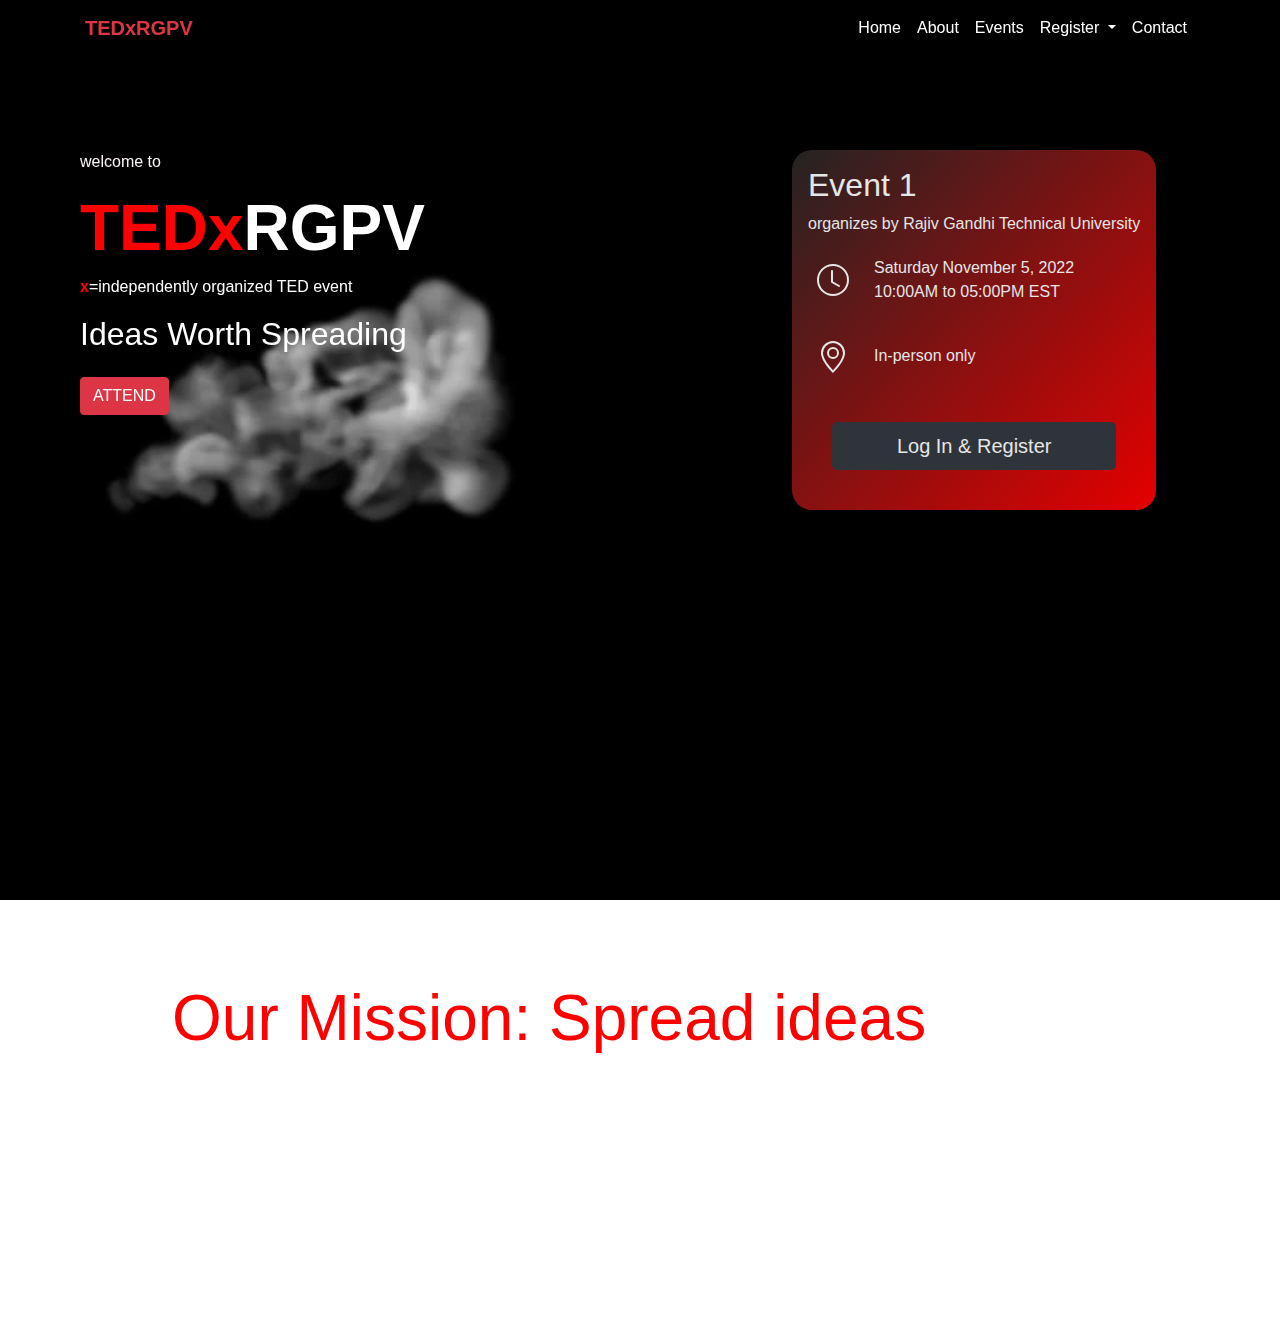
<file: index.html>
<!doctype html>
<html lang="en">

<head>
  <!-- Required meta tags -->
  <meta charset="utf-8">
  <meta name="viewport" content="width=device-width, initial-scale=1, shrink-to-fit=no">

  <!-- Bootstrap CSS -->
  <link rel="stylesheet" href="https://stackpath.bootstrapcdn.com/bootstrap/4.4.1/css/bootstrap.min.css"
    integrity="sha384-Vkoo8x4CGsO3+Hhxv8T/Q5PaXtkKtu6ug5TOeNV6gBiFeWPGFN9MuhOf23Q9Ifjh" crossorigin="anonymous">
  <link rel="stylesheet" href="style.css">
  <title>TEDXRGPV!</title>
</head>

<body>
  <nav class="navbar navbar-expand-lg fixed-top">
    <div class="container">
      <a class="navbar-brand text-danger" href="#"><b>TEDxRGPV</b></a>
      <button class="navbar-toggler" type="button" data-toggle="collapse" data-target="#navbarSupportedContent"
        aria-controls="navbarSupportedContent" aria-expanded="false" aria-label="Toggle navigation">
        <span class="navbar-toggler-icon"></span>
      </button>

      <div class="collapse navbar-collapse" id="navbarSupportedContent">
        <ul class="navbar-nav ml-auto">
          <li class="nav-item active">
            <a class="nav-link" href="#">Home <span class="sr-only"></span></a>
          </li>
          <li class="nav-item">
            <a class="nav-link" href="#">About</a>
          </li>
          <li class="nav-item">
            <a class="nav-link" href="#">Events</a>
          </li>
          <li class="nav-item dropdown">
            <a class="nav-link dropdown-toggle" href="#" id="navbarDropdown" role="button" data-toggle="dropdown"
              aria-haspopup="true" aria-expanded="false">
              Register
            </a>
            <div class="dropdown-menu" aria-labelledby="navbarDropdown">
              <a class="dropdown-item" href="#">Sign-up</a>
              <a class="dropdown-item" href="#">Sign-in</a>
            </div>
          </li>
          <li class="nav-item">
            <a class="nav-link" href="#">Contact</a>
          </li>

      </div>
    </div>
  </nav>



  <div class="section-hero section">
    <video autoplay loop play-inline muted>
      <source src="assests/smoke.mp4">
      video is not load
    </video>



  <div class=" section1 grid grid-two-coloumn">

      <div class="myinfo">
        <!-- <img src=".\assests\images\speaker1.jpg"> -->
        <p style="color:rgb(252, 244, 244)">welcome to</p>

        <h1><b>TEDx</b><b style="color: #fff;">RGPV</b></h1>
        <p><b style="color: red;">x</b>=independently organized TED event</p>
        <h2>Ideas Worth Spreading</h2>
        <a href="#" class="btn btn-danger mt-3">ATTEND</a>
      </div>

      <div class="section-hero-event">
        <!-- <img src="assests\images\tedX.jpg"> -->
        <h2>Event 1</h2>
        <p>organizes by Rajiv Gandhi Technical University</p>
        <div class="mb-4">
          <div class="d-flex align-items-center mb-4">
            <div class="bg-washed-blue border-radius-100 mr-3 d-flex align-items-center justify-content-center"
              style="width:50px;height:50px;">
              <svg xmlns="http://www.w3.org/2000/svg" width="32" height="32" fill="currentColor"
                class="bi bi-clock text-white" viewBox="0 0 16 16">
                <path d="M8 3.5a.5.5 0 0 0-1 0V9a.5.5 0 0 0 .252.434l3.5 2a.5.5 0 0 0 .496-.868L8 8.71V3.5z" />
                <path d="M8 16A8 8 0 1 0 8 0a8 8 0 0 0 0 16zm7-8A7 7 0 1 1 1 8a7 7 0 0 1 14 0z" />
              </svg>
            </div>
            <div class="my-1" style="flex:1;">
              <div class="text-white text-semibold lh-title">Saturday November 5, 2022</div>
              <div class="text-white font-size-6">
                <span>10:00AM</span>
                <meta itemprop="startDate" content="">
                <span> to </span>
                <span>05:00PM</span>
                <meta itemprop="endDate" content="">
                <span>EST</span>
              </div>
            </div>
          </div>

          <div class="d-flex">
            <div class="bg-washed-blue border-radius-100 mr-3 d-flex align-items-center justify-content-center"
              style="width:50px;height:50px;">
              <svg xmlns="http://www.w3.org/2000/svg" width="32" height="32" fill="currentColor"
                class="bi bi-geo-alt text-white" viewBox="0 0 16 16">
                <path
                  d="M12.166 8.94c-.524 1.062-1.234 2.12-1.96 3.07A31.493 31.493 0 0 1 8 14.58a31.481 31.481 0 0 1-2.206-2.57c-.726-.95-1.436-2.008-1.96-3.07C3.304 7.867 3 6.862 3 6a5 5 0 0 1 10 0c0 .862-.305 1.867-.834 2.94zM8 16s6-5.686 6-10A6 6 0 0 0 2 6c0 4.314 6 10 6 10z" />
                <path d="M8 8a2 2 0 1 1 0-4 2 2 0 0 1 0 4zm0 1a3 3 0 1 0 0-6 3 3 0 0 0 0 6z" />
              </svg>
            </div>
            <div class="mt-2 pt-1" style="flex:1;" itemprop="location" itemscope="" itemtype=#>
              <meta itemprop="url" content=#>
              <div class="text-white text-semibold lh-title">
                In-person only
              </div>
            </div>
          </div>
        </div>
        <div class="px-4 py-3">
          <a class="btn btn-lg btn-block btn-dark mb-2" target="_blank" href=#>
            Log In &amp; Register
          </a>
        </div>
      </div>
    </div>
  </div>


  <style>
 
 
    .wrapper{
        max-width: 1000px;
        margin:0 auto;
    }
    
   
    section{
/*            margin-top: 3rem;*/
        margin-top: -3rem;
    }
    .mast, 
    .first{
        padding: 3rem 2rem 5rem;
        position: relative;
        z-index: 2;
        overflow: hidden
    }

    .mast{
        padding-top: 5rem;
    }
</style>

<div class="wrapper">
    <header class="mast" style="color: red">
        <h1>  Our Mission: Spread ideas</h1>
    </header>
    <section class="first">
   <p style="color: #fff">
TED is a global community, welcoming people from every discipline and culture who seek a deeper understanding of the world. We believe passionately in the power of ideas to change attitudes, lives and, ultimately, the world. On TED.com, we're building a clearinghouse of free knowledge from the world's most inspired thinkers — and a community of curious souls to engage with ideas and each other, both online and at TED and TEDx events around the world, all year long.</p>
    </section>

</div>



  <!-- Optional JavaScript -->
  <!-- jQuery first, then Popper.js, then Bootstrap JS -->
  <script src="https://code.jquery.com/jquery-3.4.1.slim.min.js"
    integrity="sha384-J6qa4849blE2+poT4WnyKhv5vZF5SrPo0iEjwBvKU7imGFAV0wwj1yYfoRSJoZ+n"
    crossorigin="anonymous"></script>
  <script src="https://cdn.jsdelivr.net/npm/popper.js@1.16.0/dist/umd/popper.min.js"
    integrity="sha384-Q6E9RHvbIyZFJoft+2mJbHaEWldlvI9IOYy5n3zV9zzTtmI3UksdQRVvoxMfooAo"
    crossorigin="anonymous"></script>
  <script src="https://stackpath.bootstrapcdn.com/bootstrap/4.4.1/js/bootstrap.min.js"
    integrity="sha384-wfSDF2E50Y2D1uUdj0O3uMBJnjuUD4Ih7YwaYd1iqfktj0Uod8GCExl3Og8ifwB6"
    crossorigin="anonymous"></script>
</body>

</html>
</file>
<file: style.css>
/* base */

*{
    margin: 0px;
    padding: 0px;
    box-sizing: border-box; 
}



/* utilities */
.grid{
    display: grid;
    gap: 9rem;
}


.grid-two-coloumn{
    grid-template-columns: repeat(2,1fr);
}

h1{
    font-size: 4rem;
    color: red;
}


/* navbar */
.navbar{
    background-color: rgba(0, 0, 0, 0.281);
}

.nav-link
{
    color:white;
}

.nav-link:hover
{
    color: red;
}

.dropdown-item:hover{
   background-color: red;
 }


/* hero section */
.section-hero.section{
    height: 100vh;
}
/* .section1{

    background-color: black;
} */
.myinfo{   
    position: relative;
    top: 150px;
    left: 80px;
    /* height: 20vh; */
    
    width: 100%;
    color:white;
    font-family: Arial, Helvetica, sans-serif;
}

video
{
    position: fixed;
    left:00px;
    bottom: 00px;
    z-index: -2;
    height: auto;
    width: auto;
    min-width: 100%;
    min-height: 100%;
}

.section-hero-event{
    position: relative;
    padding: 1rem;
    border-radius: 20px;
    top: 150px;
    left: 80px;
    background-image: linear-gradient(to bottom right,rgb(41, 39, 39),red);
    opacity: 90%;
    max-width: fit-content;
    /* max-height: fit-content; */
    height: auto;
    width: auto;
    font-family: Arial, Helvetica, sans-serif;
}

.section-hero-event h2{
    color: white;
}
.section-hero-event p{
    color: white;
}


/* Showcase */
/* .showcase {
    height: 400px;
    background-color:red;
    color: #fff;
    position: relative;
  }
  
  .showcase h1 {
    font-size: 40px;
    color: black;
  }
  
  .showcase p {
    margin: 20px 0;
  }
  
  .showcase .grid {
    overflow: visible;
    grid-template-columns: 55% auto;
    gap: 30px;
  }
  
  .showcase-img {
    animation: slideInFromLeft 1s ease-in;
  }
  
  .showcase-form {
    position: relative;
    top: 60px;
    height: 350px;
    width: 400px;
    padding: 40px;
    z-index: 100;
    justify-self: flex-end;
  }

  
  .showcase::before,
  .showcase::after {
    content: '';
    position: absolute;
    height: 100px;
    bottom: -70px;
    right: 0;
    left: 0;
    background: #fff;
    transform: skewY(-13deg);
    -webkit-transform: skewY(-13deg);
    -moz-transform: skewY(-13deg);
    -ms-transform: skewY(-13deg);
  }
   */


   /* .skewbox{
    position: absolute;
    
    transform: translate(-50%,-50%);
    height: 400px;
    width: 1200px;
    display: flex;
   }

   .content{
    width: calc(50%, -50%);
    height: 100%;
    background-color: white;
    padding: 2% , 5%;
    line-height:justify ;
   }


   .imagebox{
    width: calc(50% + 50px);
    height: 100%;
    background-color: red;
    border-left: 100px, solid white;
    border-bottom: 400px solid transparent;
    transform: skewY(-3deg);
   } */
</file>
